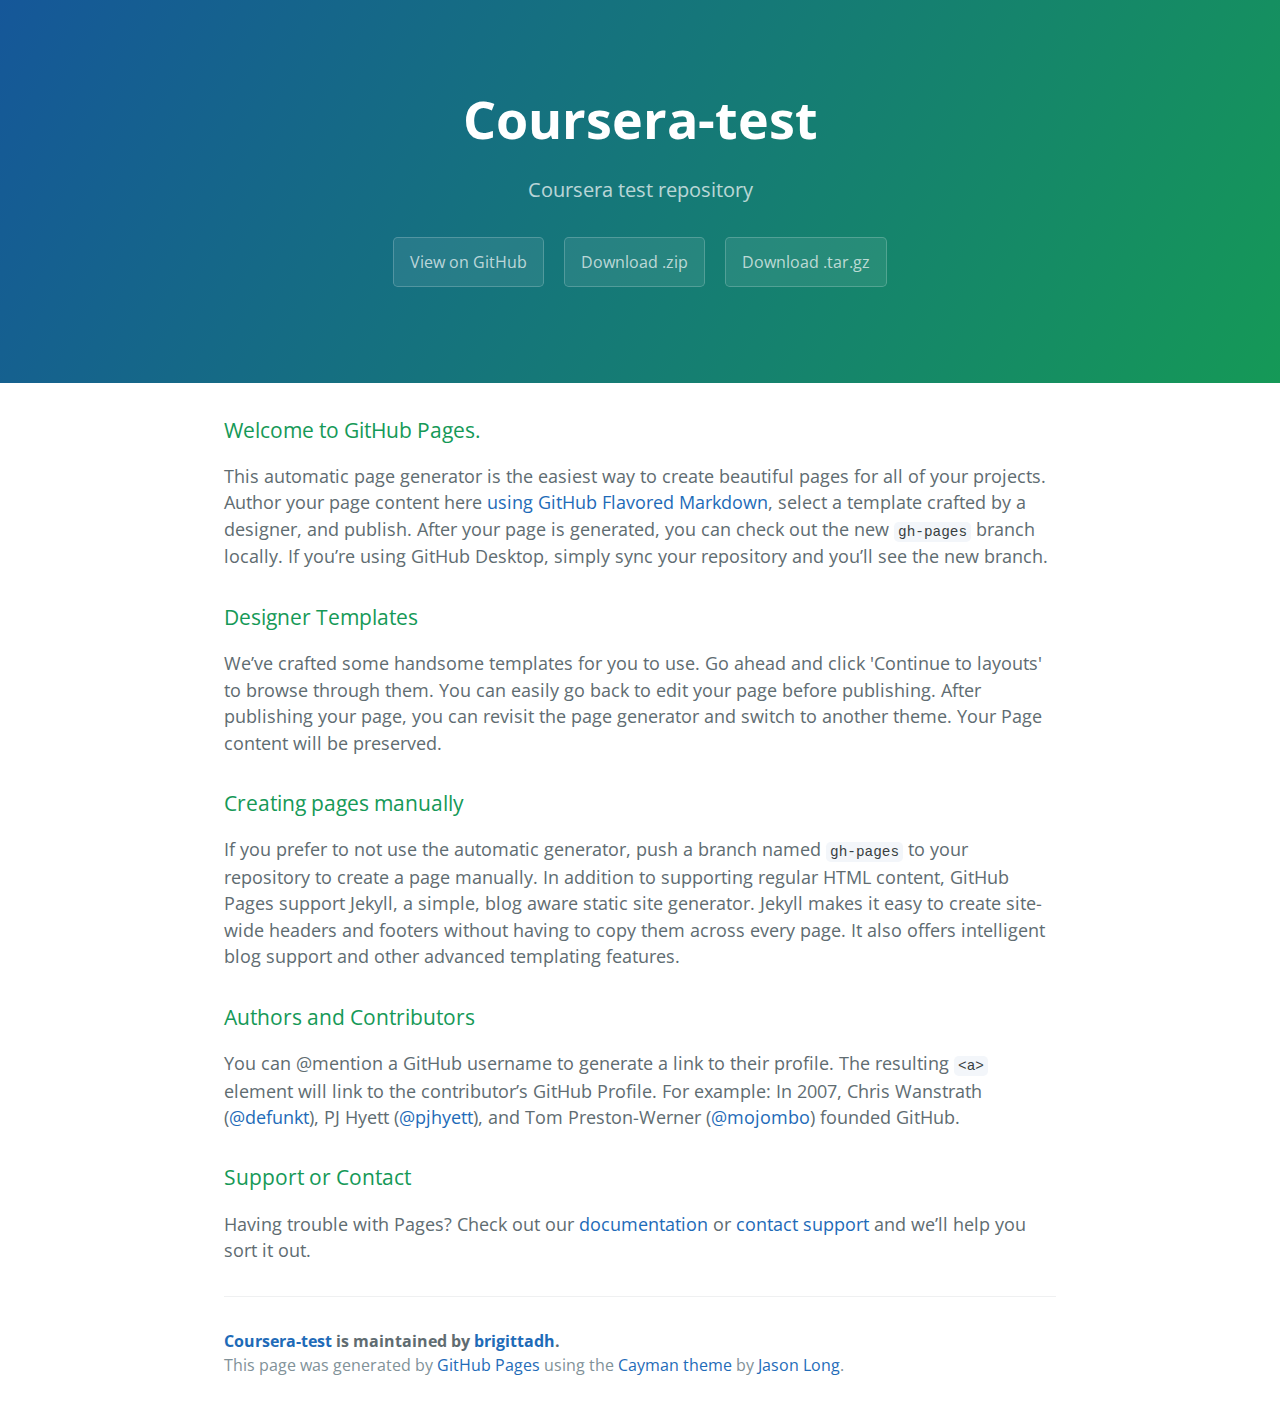
<file: index.html>
<!DOCTYPE html>
<html lang="en-us">
  <head>
    <meta charset="UTF-8">
    <title>Coursera-test by brigittadh</title>
    <meta name="viewport" content="width=device-width, initial-scale=1">
    <link rel="stylesheet" type="text/css" href="stylesheets/normalize.css" media="screen">
    <link href='https://fonts.googleapis.com/css?family=Open+Sans:400,700' rel='stylesheet' type='text/css'>
    <link rel="stylesheet" type="text/css" href="stylesheets/stylesheet.css" media="screen">
    <link rel="stylesheet" type="text/css" href="stylesheets/github-light.css" media="screen">
  </head>
  <body>
    <section class="page-header">
      <h1 class="project-name">Coursera-test</h1>
      <h2 class="project-tagline">Coursera test repository</h2>
      <a href="https://github.com/brigittadh/coursera-test" class="btn">View on GitHub</a>
      <a href="https://github.com/brigittadh/coursera-test/zipball/master" class="btn">Download .zip</a>
      <a href="https://github.com/brigittadh/coursera-test/tarball/master" class="btn">Download .tar.gz</a>
    </section>

    <section class="main-content">
      <h3>
<a id="welcome-to-github-pages" class="anchor" href="#welcome-to-github-pages" aria-hidden="true"><span aria-hidden="true" class="octicon octicon-link"></span></a>Welcome to GitHub Pages.</h3>

<p>This automatic page generator is the easiest way to create beautiful pages for all of your projects. Author your page content here <a href="https://guides.github.com/features/mastering-markdown/">using GitHub Flavored Markdown</a>, select a template crafted by a designer, and publish. After your page is generated, you can check out the new <code>gh-pages</code> branch locally. If you’re using GitHub Desktop, simply sync your repository and you’ll see the new branch.</p>

<h3>
<a id="designer-templates" class="anchor" href="#designer-templates" aria-hidden="true"><span aria-hidden="true" class="octicon octicon-link"></span></a>Designer Templates</h3>

<p>We’ve crafted some handsome templates for you to use. Go ahead and click 'Continue to layouts' to browse through them. You can easily go back to edit your page before publishing. After publishing your page, you can revisit the page generator and switch to another theme. Your Page content will be preserved.</p>

<h3>
<a id="creating-pages-manually" class="anchor" href="#creating-pages-manually" aria-hidden="true"><span aria-hidden="true" class="octicon octicon-link"></span></a>Creating pages manually</h3>

<p>If you prefer to not use the automatic generator, push a branch named <code>gh-pages</code> to your repository to create a page manually. In addition to supporting regular HTML content, GitHub Pages support Jekyll, a simple, blog aware static site generator. Jekyll makes it easy to create site-wide headers and footers without having to copy them across every page. It also offers intelligent blog support and other advanced templating features.</p>

<h3>
<a id="authors-and-contributors" class="anchor" href="#authors-and-contributors" aria-hidden="true"><span aria-hidden="true" class="octicon octicon-link"></span></a>Authors and Contributors</h3>

<p>You can @mention a GitHub username to generate a link to their profile. The resulting <code>&lt;a&gt;</code> element will link to the contributor’s GitHub Profile. For example: In 2007, Chris Wanstrath (<a href="https://github.com/defunkt" class="user-mention">@defunkt</a>), PJ Hyett (<a href="https://github.com/pjhyett" class="user-mention">@pjhyett</a>), and Tom Preston-Werner (<a href="https://github.com/mojombo" class="user-mention">@mojombo</a>) founded GitHub.</p>

<h3>
<a id="support-or-contact" class="anchor" href="#support-or-contact" aria-hidden="true"><span aria-hidden="true" class="octicon octicon-link"></span></a>Support or Contact</h3>

<p>Having trouble with Pages? Check out our <a href="https://help.github.com/pages">documentation</a> or <a href="https://github.com/contact">contact support</a> and we’ll help you sort it out.</p>

      <footer class="site-footer">
        <span class="site-footer-owner"><a href="https://github.com/brigittadh/coursera-test">Coursera-test</a> is maintained by <a href="https://github.com/brigittadh">brigittadh</a>.</span>

        <span class="site-footer-credits">This page was generated by <a href="https://pages.github.com">GitHub Pages</a> using the <a href="https://github.com/jasonlong/cayman-theme">Cayman theme</a> by <a href="https://twitter.com/jasonlong">Jason Long</a>.</span>
      </footer>

    </section>

  
  </body>
</html>
</file>
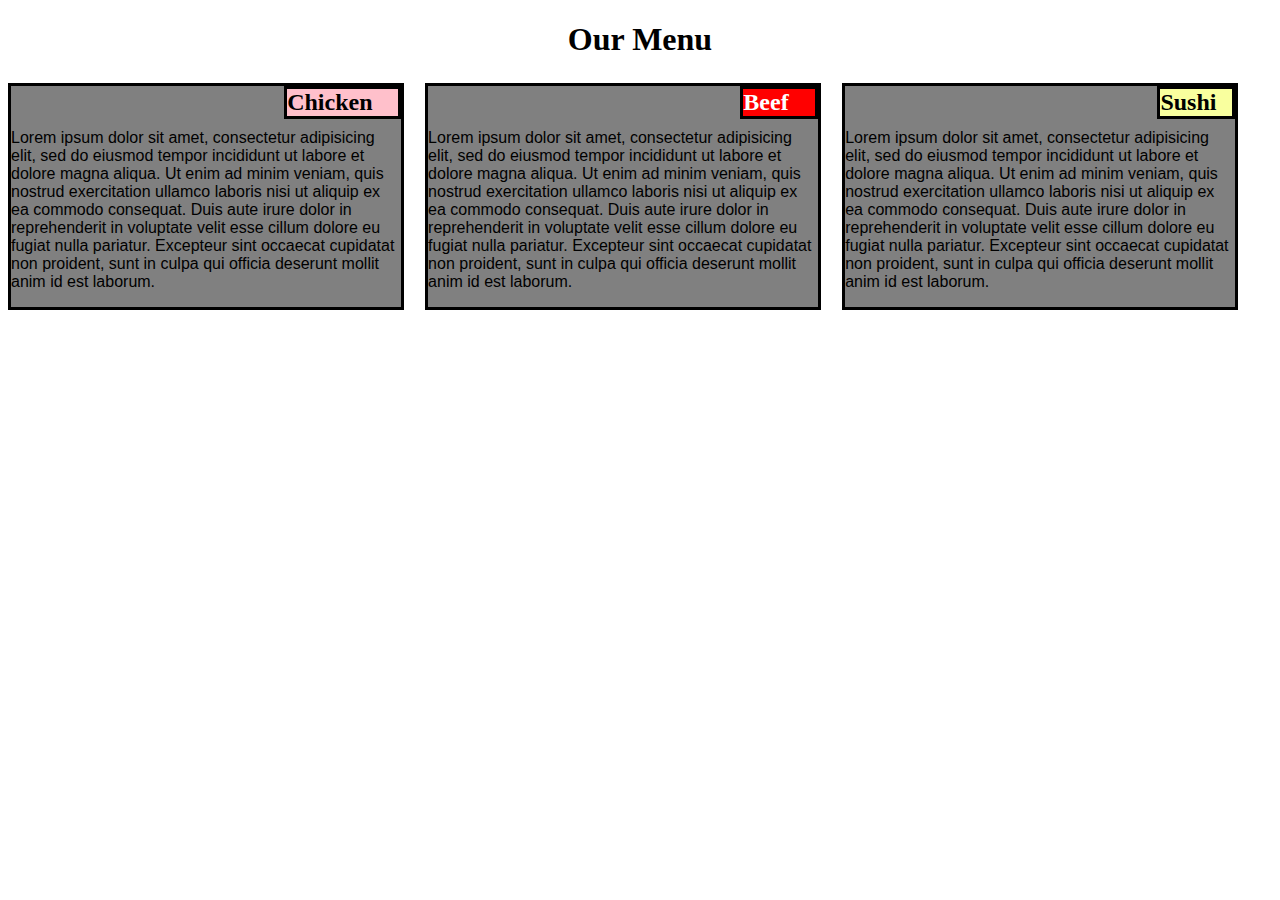
<file: module2-solution/index.html>
<!DOCTYPE html>
<html>
<head>
<title>
Our Menu
</title>

<link rel="stylesheet" href="css/style.css">
</head>

<body>
<h1> Our Menu </h1>

<div class="row">

    <div class="col-lg-4 col-md-6 warna">
    <div class=box>
    <h2 class=title1>Chicken</h2>
    <p>Lorem ipsum dolor sit amet, consectetur adipisicing elit, sed do eiusmod tempor incididunt ut labore et dolore magna aliqua. Ut enim ad minim veniam, quis nostrud exercitation ullamco laboris nisi ut aliquip ex ea commodo consequat. Duis aute irure dolor in reprehenderit in voluptate velit esse cillum dolore eu fugiat nulla pariatur. Excepteur sint occaecat cupidatat non proident, sunt in culpa qui officia deserunt mollit anim id est laborum.</p>
    </div>
    </div>


    <div class="col-lg-4 col-md-6 warna" >
    <div class=box>
    <h2 class=title2> Beef</h2>
    <p>Lorem ipsum dolor sit amet, consectetur adipisicing elit, sed do eiusmod tempor incididunt ut labore et dolore magna aliqua. Ut enim ad minim veniam, quis nostrud exercitation ullamco laboris nisi ut aliquip ex ea commodo consequat. Duis aute irure dolor in reprehenderit in voluptate velit esse cillum dolore eu fugiat nulla pariatur. Excepteur sint occaecat cupidatat non proident, sunt in culpa qui officia deserunt mollit anim id est laborum.
    </p> 
    </div>
    </div>

    <div class="col-lg-4 col-md-12 warna">
    <div class=box>
    <h2 class=title3>Sushi</h2>
    <p>Lorem ipsum dolor sit amet, consectetur adipisicing elit, sed do eiusmod tempor incididunt ut labore et dolore magna aliqua. Ut enim ad minim veniam, quis nostrud exercitation ullamco laboris nisi ut aliquip ex ea commodo consequat. Duis aute irure dolor in reprehenderit in voluptate velit esse cillum dolore eu fugiat nulla pariatur. Excepteur sint occaecat cupidatat non proident, sunt in culpa qui officia deserunt mollit anim id est laborum.
    </p>
    </div>
    </div>
</div>

</body>

</html>
</file>
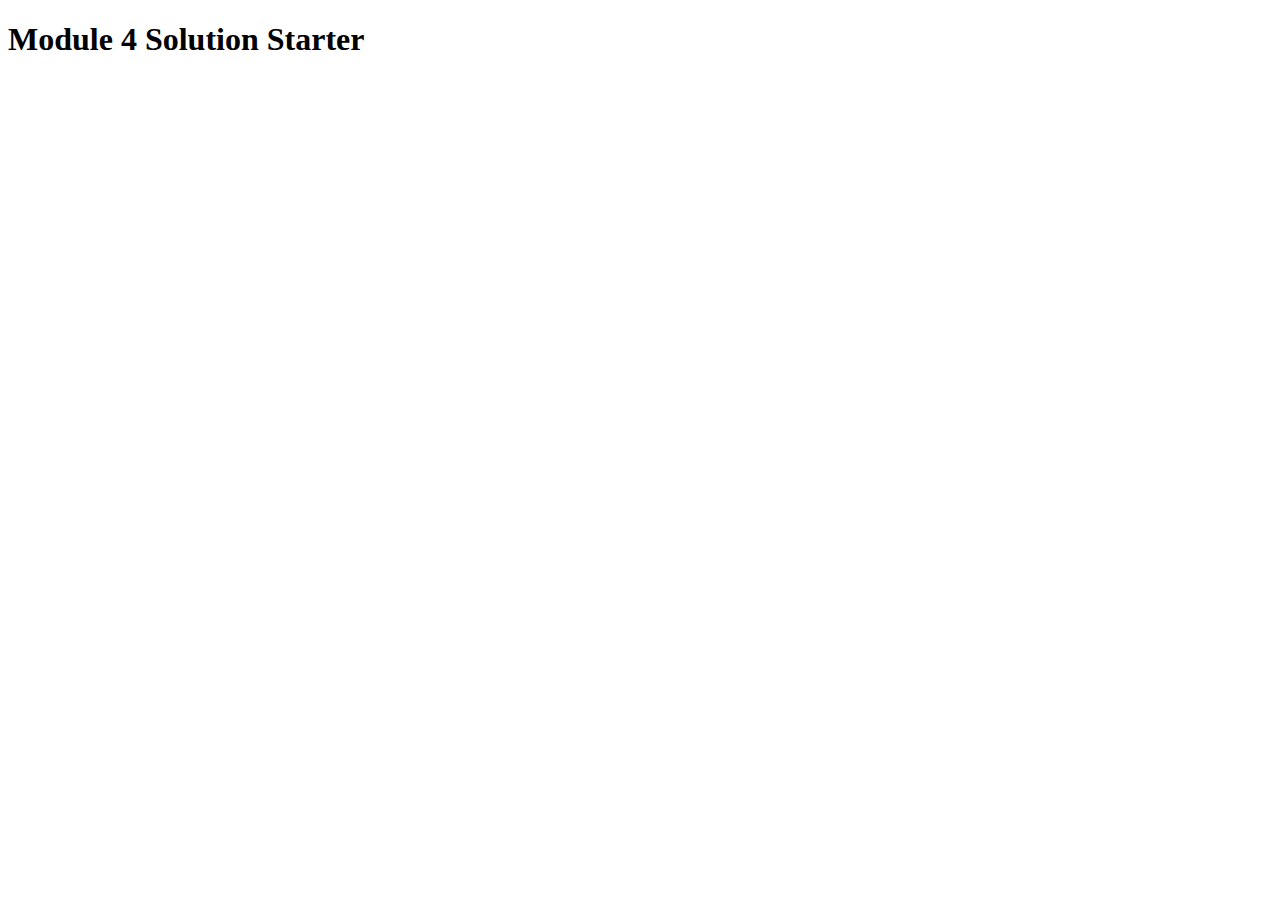
<file: module4-solution/index.html>
<!DOCTYPE html>
<html>
<head>
  <meta charset="utf-8">
  <title>Module 4 Solution Starter</title>
  <script>
    var names = []; // DO NOT REMOVE
  </script>
  <script src="SpeakHello.js"></script>
  <script src="SpeakGoodBye.js"></script>
  <script src="script.js"></script>
</head>
<body>
  <h1>Module 4 Solution Starter</h1>
</body>
</html>
</file>
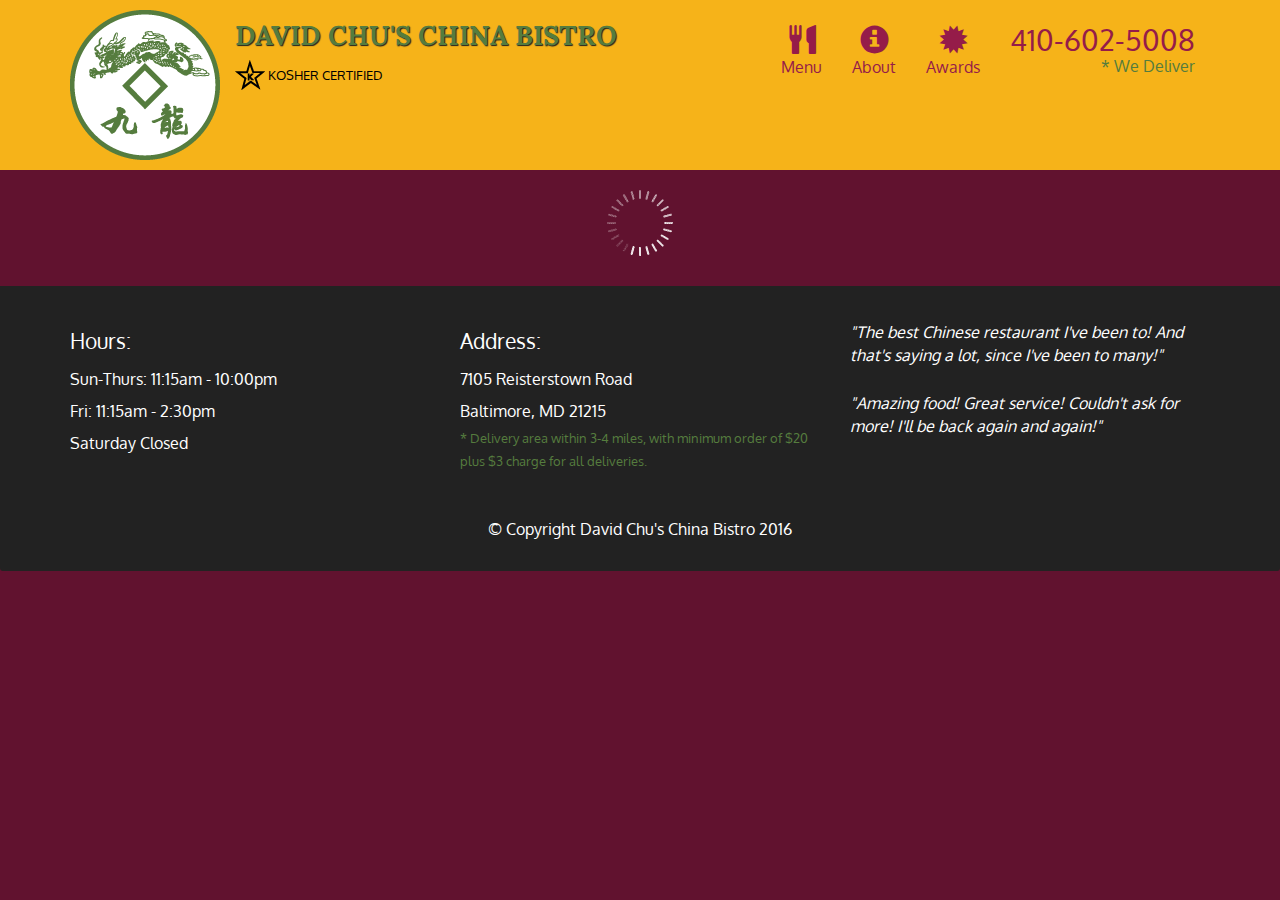
<file: module5-solution/index.html>
<!doctype html>
<html lang="en">
  <head>
    <meta charset="utf-8">
    <meta http-equiv="X-UA-Compatible" content="IE=edge">
    <meta name="viewport" content="width=device-width, initial-scale=1">
    <title>David Chu's China Bistro</title>
    <link rel="stylesheet" href="css/bootstrap.min.css">
    <link rel="stylesheet" href="css/styles.css">
    <link href='https://fonts.googleapis.com/css?family=Oxygen:400,300,700' rel='stylesheet' type='text/css'>
    <link href='https://fonts.googleapis.com/css?family=Lora' rel='stylesheet' type='text/css'>
  </head>
<body>
  <header>
    <nav id="header-nav" class="navbar navbar-default">
      <div class="container">
        <div class="navbar-header">
          <a href="index.html" class="pull-left visible-md visible-lg">
            <div id="logo-img" alt="Logo image"></div>
          </a>

          <div class="navbar-brand">
            <a href="index.html"><h1>David Chu's China Bistro</h1></a>
            <p>
              <img src="images/star-k-logo.png" alt="Kosher certification">
              <span>Kosher Certified</span>
            </p>
          </div>

          <button id="navbarToggle" type="button" class="navbar-toggle collapsed" data-toggle="collapse" data-target="#collapsable-nav" aria-expanded="false">
            <span class="sr-only">Toggle navigation</span>
            <span class="icon-bar"></span>
            <span class="icon-bar"></span>
            <span class="icon-bar"></span>
          </button>
        </div>
        
        <div id="collapsable-nav" class="collapse navbar-collapse">
           <ul id="nav-list" class="nav navbar-nav navbar-right">
            <li id="navHomeButton" class="visible-xs active">
              <a href="index.html">
                <span class="glyphicon glyphicon-home"></span> Home</a>
            </li>
            <li id="navMenuButton">
              <a href="#" onclick="$dc.loadMenuCategories();">
                <span class="glyphicon glyphicon-cutlery"></span><br class="hidden-xs"> Menu</a>
            </li>
            <li>
              <a href="#">
                <span class="glyphicon glyphicon-info-sign"></span><br class="hidden-xs"> About</a>
            </li>
            <li>
              <a href="#">
                <span class="glyphicon glyphicon-certificate"></span><br class="hidden-xs"> Awards</a>
            </li>
            <li id="phone" class="hidden-xs">
              <a href="tel:410-602-5008">
                <span>410-602-5008</span></a><div>* We Deliver</div>
            </li>
          </ul><!-- #nav-list -->
        </div><!-- .collapse .navbar-collapse -->
      </div><!-- .container -->
    </nav><!-- #header-nav -->
  </header>

  <div id="call-btn" class="visible-xs">
    <a class="btn" href="tel:410-602-5008">
    <span class="glyphicon glyphicon-earphone"></span>
    410-602-5008
    </a>
  </div>
  <div id="xs-deliver" class="text-center visible-xs">* We Deliver</div>

  <div id="main-content" class="container"></div>

  <footer class="panel-footer">
    <div class="container">
      <div class="row">
        <section id="hours" class="col-sm-4">
          <span>Hours:</span><br>
          Sun-Thurs: 11:15am - 10:00pm<br>
          Fri: 11:15am - 2:30pm<br>
          Saturday Closed
          <hr class="visible-xs">
        </section>
        <section id="address" class="col-sm-4">
          <span>Address:</span><br>
          7105 Reisterstown Road<br>
          Baltimore, MD 21215
          <p>* Delivery area within 3-4 miles, with minimum order of $20 plus $3 charge for all deliveries.</p>
          <hr class="visible-xs">
        </section>
        <section id="testimonials" class="col-sm-4">
          <p>"The best Chinese restaurant I've been to! And that's saying a lot, since I've been to many!"</p>
          <p>"Amazing food! Great service! Couldn't ask for more! I'll be back again and again!"</p>
        </section>
      </div>
      <div class="text-center">&copy; Copyright David Chu's China Bistro 2016</div>
    </div>
  </footer>

  <!-- jQuery (Bootstrap JS plugins depend on it) -->
  <script src="js/jquery-2.1.4.min.js"></script>
  <script src="js/bootstrap.min.js"></script>
  <script src="js/ajax-utils.js"></script>
  <script src="js/script.js"></script>
</body>
</html>
</file>
<file: stylesheets/stylesheet.css>
* {
  box-sizing: border-box; }

body {
  padding: 0;
  margin: 0;
  font-family: "Open Sans", "Helvetica Neue", Helvetica, Arial, sans-serif;
  font-size: 16px;
  line-height: 1.5;
  color: #606c71; }

a {
  color: #1e6bb8;
  text-decoration: none; }
  a:hover {
    text-decoration: underline; }

.btn {
  display: inline-block;
  margin-bottom: 1rem;
  color: rgba(255, 255, 255, 0.7);
  background-color: rgba(255, 255, 255, 0.08);
  border-color: rgba(255, 255, 255, 0.2);
  border-style: solid;
  border-width: 1px;
  border-radius: 0.3rem;
  transition: color 0.2s, background-color 0.2s, border-color 0.2s; }
  .btn + .btn {
    margin-left: 1rem; }

.btn:hover {
  color: rgba(255, 255, 255, 0.8);
  text-decoration: none;
  background-color: rgba(255, 255, 255, 0.2);
  border-color: rgba(255, 255, 255, 0.3); }

@media screen and (min-width: 64em) {
  .btn {
    padding: 0.75rem 1rem; } }

@media screen and (min-width: 42em) and (max-width: 64em) {
  .btn {
    padding: 0.6rem 0.9rem;
    font-size: 0.9rem; } }

@media screen and (max-width: 42em) {
  .btn {
    display: block;
    width: 100%;
    padding: 0.75rem;
    font-size: 0.9rem; }
    .btn + .btn {
      margin-top: 1rem;
      margin-left: 0; } }

.page-header {
  color: #fff;
  text-align: center;
  background-color: #159957;
  background-image: linear-gradient(120deg, #155799, #159957); }

@media screen and (min-width: 64em) {
  .page-header {
    padding: 5rem 6rem; } }

@media screen and (min-width: 42em) and (max-width: 64em) {
  .page-header {
    padding: 3rem 4rem; } }

@media screen and (max-width: 42em) {
  .page-header {
    padding: 2rem 1rem; } }

.project-name {
  margin-top: 0;
  margin-bottom: 0.1rem; }

@media screen and (min-width: 64em) {
  .project-name {
    font-size: 3.25rem; } }

@media screen and (min-width: 42em) and (max-width: 64em) {
  .project-name {
    font-size: 2.25rem; } }

@media screen and (max-width: 42em) {
  .project-name {
    font-size: 1.75rem; } }

.project-tagline {
  margin-bottom: 2rem;
  font-weight: normal;
  opacity: 0.7; }

@media screen and (min-width: 64em) {
  .project-tagline {
    font-size: 1.25rem; } }

@media screen and (min-width: 42em) and (max-width: 64em) {
  .project-tagline {
    font-size: 1.15rem; } }

@media screen and (max-width: 42em) {
  .project-tagline {
    font-size: 1rem; } }

.main-content :first-child {
  margin-top: 0; }
.main-content img {
  max-width: 100%; }
.main-content h1, .main-content h2, .main-content h3, .main-content h4, .main-content h5, .main-content h6 {
  margin-top: 2rem;
  margin-bottom: 1rem;
  font-weight: normal;
  color: #159957; }
.main-content p {
  margin-bottom: 1em; }
.main-content code {
  padding: 2px 4px;
  font-family: Consolas, "Liberation Mono", Menlo, Courier, monospace;
  font-size: 0.9rem;
  color: #383e41;
  background-color: #f3f6fa;
  border-radius: 0.3rem; }
.main-content pre {
  padding: 0.8rem;
  margin-top: 0;
  margin-bottom: 1rem;
  font: 1rem Consolas, "Liberation Mono", Menlo, Courier, monospace;
  color: #567482;
  word-wrap: normal;
  background-color: #f3f6fa;
  border: solid 1px #dce6f0;
  border-radius: 0.3rem; }
  .main-content pre > code {
    padding: 0;
    margin: 0;
    font-size: 0.9rem;
    color: #567482;
    word-break: normal;
    white-space: pre;
    background: transparent;
    border: 0; }
.main-content .highlight {
  margin-bottom: 1rem; }
  .main-content .highlight pre {
    margin-bottom: 0;
    word-break: normal; }
.main-content .highlight pre, .main-content pre {
  padding: 0.8rem;
  overflow: auto;
  font-size: 0.9rem;
  line-height: 1.45;
  border-radius: 0.3rem; }
.main-content pre code, .main-content pre tt {
  display: inline;
  max-width: initial;
  padding: 0;
  margin: 0;
  overflow: initial;
  line-height: inherit;
  word-wrap: normal;
  background-color: transparent;
  border: 0; }
  .main-content pre code:before, .main-content pre code:after, .main-content pre tt:before, .main-content pre tt:after {
    content: normal; }
.main-content ul, .main-content ol {
  margin-top: 0; }
.main-content blockquote {
  padding: 0 1rem;
  margin-left: 0;
  color: #819198;
  border-left: 0.3rem solid #dce6f0; }
  .main-content blockquote > :first-child {
    margin-top: 0; }
  .main-content blockquote > :last-child {
    margin-bottom: 0; }
.main-content table {
  display: block;
  width: 100%;
  overflow: auto;
  word-break: normal;
  word-break: keep-all; }
  .main-content table th {
    font-weight: bold; }
  .main-content table th, .main-content table td {
    padding: 0.5rem 1rem;
    border: 1px solid #e9ebec; }
.main-content dl {
  padding: 0; }
  .main-content dl dt {
    padding: 0;
    margin-top: 1rem;
    font-size: 1rem;
    font-weight: bold; }
  .main-content dl dd {
    padding: 0;
    margin-bottom: 1rem; }
.main-content hr {
  height: 2px;
  padding: 0;
  margin: 1rem 0;
  background-color: #eff0f1;
  border: 0; }

@media screen and (min-width: 64em) {
  .main-content {
    max-width: 64rem;
    padding: 2rem 6rem;
    margin: 0 auto;
    font-size: 1.1rem; } }

@media screen and (min-width: 42em) and (max-width: 64em) {
  .main-content {
    padding: 2rem 4rem;
    font-size: 1.1rem; } }

@media screen and (max-width: 42em) {
  .main-content {
    padding: 2rem 1rem;
    font-size: 1rem; } }

.site-footer {
  padding-top: 2rem;
  margin-top: 2rem;
  border-top: solid 1px #eff0f1; }

.site-footer-owner {
  display: block;
  font-weight: bold; }

.site-footer-credits {
  color: #819198; }

@media screen and (min-width: 64em) {
  .site-footer {
    font-size: 1rem; } }

@media screen and (min-width: 42em) and (max-width: 64em) {
  .site-footer {
    font-size: 1rem; } }

@media screen and (max-width: 42em) {
  .site-footer {
    font-size: 0.9rem; } }
</file>
<file: stylesheets/github-light.css>
/*
The MIT License (MIT)

Copyright (c) 2016 GitHub, Inc.

Permission is hereby granted, free of charge, to any person obtaining a copy
of this software and associated documentation files (the "Software"), to deal
in the Software without restriction, including without limitation the rights
to use, copy, modify, merge, publish, distribute, sublicense, and/or sell
copies of the Software, and to permit persons to whom the Software is
furnished to do so, subject to the following conditions:

The above copyright notice and this permission notice shall be included in all
copies or substantial portions of the Software.

THE SOFTWARE IS PROVIDED "AS IS", WITHOUT WARRANTY OF ANY KIND, EXPRESS OR
IMPLIED, INCLUDING BUT NOT LIMITED TO THE WARRANTIES OF MERCHANTABILITY,
FITNESS FOR A PARTICULAR PURPOSE AND NONINFRINGEMENT. IN NO EVENT SHALL THE
AUTHORS OR COPYRIGHT HOLDERS BE LIABLE FOR ANY CLAIM, DAMAGES OR OTHER
LIABILITY, WHETHER IN AN ACTION OF CONTRACT, TORT OR OTHERWISE, ARISING FROM,
OUT OF OR IN CONNECTION WITH THE SOFTWARE OR THE USE OR OTHER DEALINGS IN THE
SOFTWARE.

*/

.pl-c /* comment */ {
  color: #969896;
}

.pl-c1 /* constant, variable.other.constant, support, meta.property-name, support.constant, support.variable, meta.module-reference, markup.raw, meta.diff.header */,
.pl-s .pl-v /* string variable */ {
  color: #0086b3;
}

.pl-e /* entity */,
.pl-en /* entity.name */ {
  color: #795da3;
}

.pl-smi /* variable.parameter.function, storage.modifier.package, storage.modifier.import, storage.type.java, variable.other */,
.pl-s .pl-s1 /* string source */ {
  color: #333;
}

.pl-ent /* entity.name.tag */ {
  color: #63a35c;
}

.pl-k /* keyword, storage, storage.type */ {
  color: #a71d5d;
}

.pl-s /* string */,
.pl-pds /* punctuation.definition.string, string.regexp.character-class */,
.pl-s .pl-pse .pl-s1 /* string punctuation.section.embedded source */,
.pl-sr /* string.regexp */,
.pl-sr .pl-cce /* string.regexp constant.character.escape */,
.pl-sr .pl-sre /* string.regexp source.ruby.embedded */,
.pl-sr .pl-sra /* string.regexp string.regexp.arbitrary-repitition */ {
  color: #183691;
}

.pl-v /* variable */ {
  color: #ed6a43;
}

.pl-id /* invalid.deprecated */ {
  color: #b52a1d;
}

.pl-ii /* invalid.illegal */ {
  color: #f8f8f8;
  background-color: #b52a1d;
}

.pl-sr .pl-cce /* string.regexp constant.character.escape */ {
  font-weight: bold;
  color: #63a35c;
}

.pl-ml /* markup.list */ {
  color: #693a17;
}

.pl-mh /* markup.heading */,
.pl-mh .pl-en /* markup.heading entity.name */,
.pl-ms /* meta.separator */ {
  font-weight: bold;
  color: #1d3e81;
}

.pl-mq /* markup.quote */ {
  color: #008080;
}

.pl-mi /* markup.italic */ {
  font-style: italic;
  color: #333;
}

.pl-mb /* markup.bold */ {
  font-weight: bold;
  color: #333;
}

.pl-md /* markup.deleted, meta.diff.header.from-file */ {
  color: #bd2c00;
  background-color: #ffecec;
}

.pl-mi1 /* markup.inserted, meta.diff.header.to-file */ {
  color: #55a532;
  background-color: #eaffea;
}

.pl-mdr /* meta.diff.range */ {
  font-weight: bold;
  color: #795da3;
}

.pl-mo /* meta.output */ {
  color: #1d3e81;
}
</file>
<file: module2-solution/css/style.css>
/********** Base styles **********/

* {
  box-sizing: border-box;
}
h1 {
  margin-bottom: 15px;
  text-align: center;
  font-family:comic sans ms;
}

p {
  
  margin-right: auto;
  margin-left: auto;
  font-family: Helvetica;
  color: black;
}


.box{
	background-color: gray;
	display: inline-block;
	width: 95%;
	border:solid black;
	margin-top: 10px;
	margin-bottom: 10px;
}

.title1{
	background-color: pink;
	border:3px solid black;
	width: 30%;
	float:right;
	margin-top:0px;
	margin-left: 240px;
	margin-right: 0px;
	margin-bottom: 10px;

}

.title2{
	background-color: red;
	color:white;
	border:3px solid black;
	width: 20%;
	float:right;
	margin-top:0px;
	margin-left: 280px;
	margin-right: 0px;
	margin-bottom: 10px;
}

.title3{
	background-color: #F9FF9E;
	border:3px solid black;
	width: 20%;
	float:right;
	margin-top:0px;
	margin-left: 280px;
	margin-right: 0px;
	margin-bottom: 10px;
}


/* Simple Responsive Framework. */
.row {
  width: 100%;
 }


/********** Browser Windows devices only **********/
@media (min-width: 992px) {
  .col-lg-1, .col-lg-2, .col-lg-3, .col-lg-4, .col-lg-5, .col-lg-6, .col-lg-7, .col-lg-8, .col-lg-9, .col-lg-10, .col-lg-11, .col-lg-12 {
    float: left;
    
  }
  .col-lg-1 {
    width: 8.33%;
  }
  .col-lg-2 {
    width: 16.66%;
  }
  .col-lg-3 {
    width: 25%;
  }
  .col-lg-4 {
    width: 33%;
  }
  .col-lg-5 {
    width: 41.66%;
  }
  .col-lg-6 {
    width: 50%;
  }
  .col-lg-7 {
    width: 58.33%;
  }
  .col-lg-8 {
    width: 66.66%;
  }
  .col-lg-9 {
    width: 74.99%;
  }
  .col-lg-10 {
    width: 83.33%;
  }
  .col-lg-11 {
    width: 91.66%;
  }
  .col-lg-12 {
    width: 100%;
  }
}

/********** Tablet devices only **********/
@media (min-width: 768px) and (max-width: 991px) {
  .col-md-1, .col-md-2, .col-md-3, .col-md-4, .col-md-5, .col-md-6, .col-md-7, .col-md-8, .col-md-9, .col-md-10, .col-md-11, .col-md-12 {
    float: left;
    
  }
  .col-md-1 {
    width: 8.33%;
  }
  .col-md-2 {
    width: 16.66%;
  }
  .col-md-3 {
    width: 25%;
  }
  .col-md-4 {
    width: 33%;
  }
  .col-md-5 {
    width: 41.66%;
  }
  .col-md-6 {
    width: 50%;
  }
  .col-md-7 {
    width: 58.33%;
  }
  .col-md-8 {
    width: 66.66%;
  }
  .col-md-9 {
    width: 74.99%;
  }
  .col-md-10 {
    width: 83.33%;
  }
  .col-md-11 {
    width: 91.66%;
  }
  .col-md-12 {
    width: 100%;
  }
}
</file>
<file: module5-solution/css/styles.css>
body {
  font-size: 16px;
  color: #fff;
  background-color: #61122f;
  font-family: 'Oxygen', sans-serif;
}

/** HEADER **/
#header-nav {
  background-color: #f6b319;
  border-radius: 0;
  border: 0;
}

#logo-img {
  background: url('../images/restaurant-logo_large.png') no-repeat;
  width: 150px;
  height: 150px;
  margin: 10px 15px 10px 0;
}

.navbar-brand {
  padding-top: 25px;
}
.navbar-brand h1 { /* Restaurant name */
  font-family: 'Lora', serif;
  color: #557c3e;
  font-size: 1.5em;
  text-transform: uppercase;
  font-weight: bold;
  text-shadow: 1px 1px 1px #222;
  margin-top: 0;
  margin-bottom: 0;
  line-height: .75;
}
.navbar-brand a:hover, .navbar-brand a:focus {
  text-decoration: none;
}
.navbar-brand p { /* Kosher cert */
  color: #000;
  text-transform: uppercase;
  font-size: .7em;
  margin-top: 15px;
}
.navbar-brand p span { /* Star-K */
  vertical-align: middle;
}

#nav-list {
  margin-top: 10px;
}
#nav-list a {
  color: #951C49;
  text-align: center;
}
#nav-list a:hover {
  background: #E7E7E7;
}
#nav-list a span {
  font-size: 1.8em;
}

#phone {
  margin-top: 5px;
}
#phone a { /* Phone number */
  text-align: right;
  padding-bottom: 0;
}
#phone div { /* We Deliver */
  color: #557c3e;
  text-align: right;
  padding-right: 15px;
}

.navbar-header button.navbar-toggle, .navbar-header .icon-bar {
  border: 1px solid #61122f;
}
.navbar-header button.navbar-toggle {
  clear: both;
  margin-top: -30px;
}
/* END HEADER */

/* FOOTER */
.panel-footer {
  margin-top: 30px;
  padding-top: 35px;
  padding-bottom: 30px;
  background-color: #222;
  border-top: 0;
}
.panel-footer div.row {
  margin-bottom: 35px;
}
#hours, #address {
  line-height: 2;
}
#hours > span, #address > span {
  font-size: 1.3em;
}
#address p {
  color: #557c3e;
  font-size: .8em;
  line-height: 1.8;
}
#testimonials {
  font-style: italic;
}
#testimonials p:nth-child(2) {
  margin-top: 25px;
}
/* END FOOTER */



/* HOME PAGE */
.container .jumbotron {
  box-shadow: 0 0 50px #3F0C1F;
  border: 2px solid #3F0C1F;
}

#menu-tile, #specials-tile, #map-tile {
  height: 250px;
  width: 100%;
  margin-bottom: 15px;
  position: relative;
  border: 2px solid #3F0C1F;
  overflow: hidden;
}
#menu-tile:hover, #specials-tile:hover, #map-tile:hover {
  box-shadow: 0 1px 5px 1px #cccccc;
}
#menu-tile {
  background: url('../images/menu-tile.jpg') no-repeat;
  background-position: center;
}
#specials-tile {
  background: url('../images/specials-tile.jpg') no-repeat;
  background-position: center;
}
#menu-tile span, #specials-tile span, #map-tile span {
  position: absolute;
  bottom: 0;
  right: 0;
  width: 100%;
  text-align: center;
  font-size: 1.6em;
  text-transform: uppercase;
  background-color: #000;
  color: #fff;
  opacity: .8;
}
/* END HOME PAGE */

/* MENU CATEGORIES PAGE */
.category-tile { 
  position: relative;
  border: 2px solid #3F0C1F;
  overflow: hidden;
  width: 200px;
  height: 200px;
  margin: 0 auto 15px;
}
.category-tile span {
  position: absolute;
  bottom: 0;
  right: 0;
  width: 100%;
  text-align: center;
  font-size: 1.2em;
  text-transform: uppercase;
  background-color: #000;
  color: #fff;
  opacity: .8;
}
.category-tile:hover {
  box-shadow: 0 1px 5px 1px #cccccc;
}

#menu-categories-title + div {
  margin-bottom: 50px;
}
/* END MENU CATEGORIES PAGE */

/* SINGLE CATEGORY PAGE */
.menu-item-tile {
  margin-bottom: 25px;
}
.menu-item-tile hr {
  width: 80%;
}
.menu-item-tile .menu-item-price {
  font-size: 1.1em;
  text-align: right;
  margin-top: -15px;
  margin-right: -15px;
}
.menu-item-tile .menu-item-price span {
  font-size: .6em;
}
.menu-item-photo {
  position: relative;
  border: 2px solid #3F0C1F; 
  overflow: hidden;
  padding: 0;
  margin-right: -15px;
  margin-left: auto;
  margin-bottom: 20px;
  max-width: 250px;
}
.menu-item-photo div {
  position: absolute;
  bottom: 0;
  right: 0;
  width: 80px;
  background-color: #557c3e;
  text-align: center;
}
.menu-item-description {
  padding-right: 30px;
}
h3.menu-item-title {
  margin: 0 0 10px;
}
.menu-item-details {
  font-size: .9em;
  font-style: italic;
}
/* END SINGLE CATEGORY PAGE */


/********** Large devices only **********/
@media (min-width: 1200px) {
  .container .jumbotron {
    background: url('../images/jumbotron_1200.jpg') no-repeat;
    height: 675px;
  }
}

/********** Medium devices only **********/
@media (min-width: 992px) and (max-width: 1199px) {
  /* Header */
  #logo-img {
    background: url('../images/restaurant-logo_medium.png') no-repeat;
    width: 100px;
    height: 100px;
    margin: 5px 5px 5px 0;
  }
  /* End Header */

  /* Home Page */
  .container .jumbotron {
    background: url('../images/jumbotron_992.jpg') no-repeat;
    height: 558px;
  }
  /* End Home Page */
}

/********** Small devices only **********/
@media (min-width: 768px) and (max-width: 991px) {
  /* Home Page */
  .container .jumbotron {
    background: url('../images/jumbotron_768.jpg') no-repeat;
    height: 432px;
  }
  /* End Home Page */
}

/********** Extra small devices only **********/
@media (max-width: 767px) {
  /* Header */
  .navbar-brand {
    padding-top: 10px;
    height: 80px;
  }
  .navbar-brand h1 { /* Restaurant name */
    padding-top: 10px;
    font-size: 5vw; /* 1vw = 1% of viewport width */
  }
  .navbar-brand p { /* Kosher cert */
    font-size: .6em;
    margin-top: 12px;
  }
  .navbar-brand p img { /* Star-K */
    height: 20px;
  }

  #collapsable-nav a { /* Collapsed nav menu text */
    font-size: 1.2em;
  }
  #collapsable-nav a span { /* Collapsed nav menu glyph */
    font-size: 1em;
    margin-right: 5px;
  }

  #call-btn > a {
    font-size: 1.5em;
    display: block;
    margin: 0 20px;
    padding: 10px;
    border: 2px solid #fff;
    background-color: #f6b319;
    color: #951c49;
  }
  #xs-deliver {
    margin-top: 5px;
    font-size: .7em;
    letter-spacing: .1em;
    text-transform: uppercase;
  }
  /* End Header */

  /* Footer */
  .panel-footer section {
    margin-bottom: 30px;
    text-align: center;
  }
  .panel-footer section:nth-child(3) {
    margin-bottom: 0; /* margin already exists on the whole row */
  }
  .panel-footer section hr {
    width: 50%;
  }
  /* End Footer */

  /* Home Page */
  .container .jumbotron {
    margin-top: 30px;
    padding: 0;
  }
  #menu-tile, #specials-tile {
    width: 360px;
    margin: 0 auto 15px;
  }

  .menu-item-photo {
    margin-right: auto;
  }
  .menu-item-tile .menu-item-price {
    text-align: center;
  }
  .menu-item-description {
    text-align: center;;
  }
}


/********** Super extra small devices Only :-) (e.g., iPhone 4) **********/
@media (max-width: 479px) {
  /* Header */
  .navbar-brand h1 { /* Restaurant name */
    padding-top: 5px;
    font-size: 6vw;
  }
  /* End Header */
  
  /* Home page */
  #menu-tile, #specials-tile {
    width: 280px;
    margin: 0 auto 15px;
  }

  .col-xxs-12 {
    position: relative;
    min-height: 1px;
    padding-right: 15px;
    padding-left: 15px;
    float: left;
    width: 100%;
  }
}
</file>
